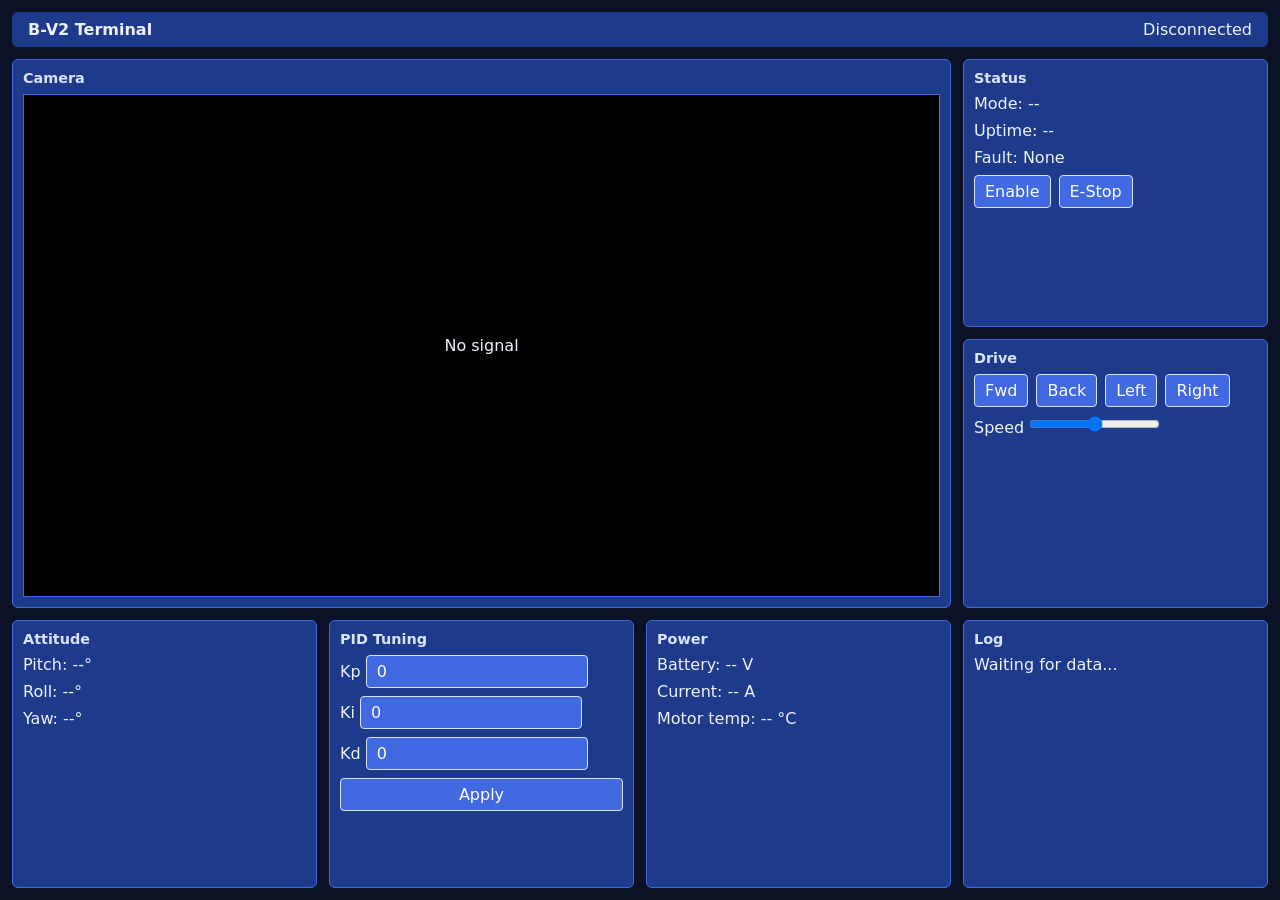
<file: index.html>
<!DOCTYPE html>
<html lang="en">
<head>
<meta charset="UTF-8">
<meta name="viewport" content="width=device-width, initial-scale=1">
<link rel="icon" type="image/x-icon" href="images\Leaning_Left.png">
<title>B-V2 Terminal</title>
<link rel="stylesheet" href="style.css">
</head>
<body>

<header>
  <strong>B-V2 Terminal</strong>
  <span id="conn">Disconnected</span>
</header>

<main>

  <section id="camera" class="panel">
    <h2>Camera</h2>
    <div class="feed">
      <!-- Replace with your stream, e.g. <img src="http://ROBOT_IP:8080/stream"> -->
      <span>No signal</span>
    </div>
  </section>

  <section id="status" class="panel">
    <h2>Status</h2>
    <div>Mode: <span>--</span></div>
    <div>Uptime: <span>--</span></div>
    <div>Fault: <span>None</span></div>
    <div class="row">
      <button>Enable</button>
      <button>E-Stop</button>
    </div>
  </section>

  <section id="drive" class="panel">
    <h2>Drive</h2>
    <div class="row">
      <button>Fwd</button>
      <button>Back</button>
      <button>Left</button>
      <button>Right</button>
    </div>
    <label>Speed <input type="range" min="0" max="100" value="50"></label>
  </section>

  <section id="attitude" class="panel">
    <h2>Attitude</h2>
    <div>Pitch: <span>--</span>°</div>
    <div>Roll: <span>--</span>°</div>
    <div>Yaw: <span>--</span>°</div>
  </section>

  <section id="pid" class="panel">
    <h2>PID Tuning</h2>
    <label>Kp <input type="number" step="0.01" value="0"></label>
    <label>Ki <input type="number" step="0.01" value="0"></label>
    <label>Kd <input type="number" step="0.01" value="0"></label>
    <button>Apply</button>
  </section>

  <section id="power" class="panel">
    <h2>Power</h2>
    <div>Battery: <span>--</span> V</div>
    <div>Current: <span>--</span> A</div>
    <div>Motor temp: <span>--</span> °C</div>
  </section>

  <section id="log" class="panel">
    <h2>Log</h2>
    <div>Waiting for data...</div>
  </section>

</main>

</body>
</html>
</file>
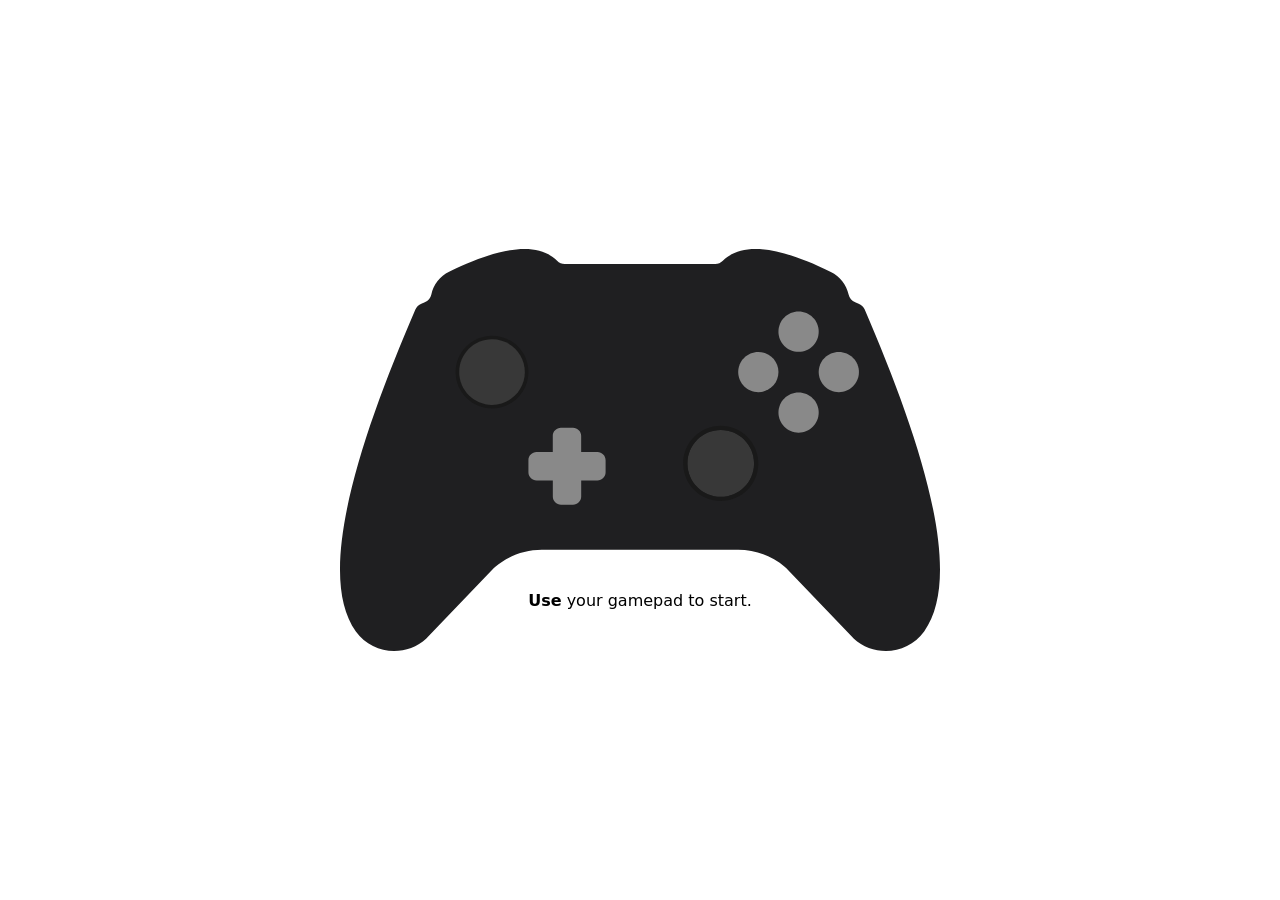
<file: hmi/libraries/gamepad-viewer/index.html>
<!DOCTYPE html>
<html lang="en">

<head>
	<meta charset="utf-8">
	<meta http-equiv="x-ua-compatible" content="ie=edge">
	<title>Gamepad Viewer</title>
	<meta name="description" content="Displays live status about gaming devices connected to your computer.">
	<meta name="viewport" content="width=device-width, initial-scale=1">
	<link rel="apple-touch-icon" sizes="180x180" href="apple-touch-icon.png">
	<link rel="icon" type="image/png" sizes="32x32" href="favicon-32x32.png">
	<link rel="icon" type="image/png" sizes="16x16" href="favicon-16x16.png">
	<link rel="manifest" href="site.webmanifest">
	<link rel="mask-icon" href="safari-pinned-tab.svg" color="#333333">
	<meta name="apple-mobile-web-app-title" content="Gamepad Viewer">
	<meta name="application-name" content="Gamepad Viewer">
	<meta name="msapplication-TileColor" content="#666666">
	<meta name="theme-color" content="#ffffff">

	<link rel="stylesheet" href="css/normalize.css">
	<link rel="stylesheet" href="css/main.css">
</head>

<body>
	<div id="unsupported">Sorry, but your browser does not support the <a target="_blank"
			href="https://developer.mozilla.org/docs/Web/API/Gamepad_API">Gamepad API</a>.</div>
	<div id="instructions" class="hidden">
		<p>Press <kbd>H</kbd> or <button type="button">click here</button> to read instructions.</p>
	</div>
	<div id="placeholder">
		<div id="placeholder-frame">
			<svg version="1.1" viewBox="0 0 549.3125 367.98749" xml:space="preserve" xmlns="http://www.w3.org/2000/svg"
				role="img">
				<title>Waiting for a gamepad</title>
				<defs>
					<clipPath id="a">
						<path d="m0 294.39h439.45v-294.39h-439.45v294.39z"></path>
					</clipPath>
				</defs>
				<g transform="matrix(1.25 0 0 -1.25 0 367.99)">
					<g clip-path="url(#a)">
						<g transform="translate(291.61 74.1)">
							<path
								d="m0 0c12.566-4e-3 24.723-4.474 34.3-12.61 0.226-0.192 0.443-0.396 0.649-0.61l49.151-51.259c0.15-0.151 0.299-0.301 0.46-0.451 15.29-14 39.54-11.75 51.669 5.11 30.55 42.46-4.5 145.09-43.609 235.94-0.845 1.916-2.417 3.417-4.37 4.17l-2.521 1c-2.458 0.96-4.272 3.089-4.83 5.67-1.569 7.229-6.358 13.343-13 16.6-40.389 19.86-65.7 21.27-79.109 8.13-1.479-1.499-3.485-2.36-5.591-2.4h-110.17c-2.127 0.035-4.154 0.908-5.64 2.43-13.4 13.14-38.71 11.73-79.1-8.13-6.642-3.257-11.431-9.371-13-16.6-0.542-2.585-2.345-4.726-4.8-5.7l-2.52-1c-1.963-0.765-3.537-2.285-4.37-4.22-39.1-90.78-74.15-193.43-43.6-235.89 12.13-16.89 36.39-19.09 51.669-5.11 0.161 0.14 0.31 0.29 0.461 0.451l49.15 51.259c0.206 0.214 0.423 0.418 0.65 0.61 9.576 8.136 21.733 12.606 34.299 12.61h143.77z"
								fill="#1f1f21"></path>
						</g>
						<g transform="translate(278.88 161.81)">
							<path
								d="m0 0c13.481 0 24.41-10.929 24.41-24.41 0-13.482-10.929-24.41-24.41-24.41s-24.41 10.928-24.41 24.41c0 13.481 10.929 24.41 24.41 24.41"
								fill="#383838"></path>
						</g>
						<g transform="translate(278.88 112.99)">
							<path
								d="m0 0c-13.481 0-24.41 10.929-24.41 24.41 0 13.482 10.929 24.41 24.41 24.41s24.41-10.928 24.41-24.41v-0.01c-6e-3 -13.477-10.932-24.4-24.41-24.4m0 51.92c-15.193 0-27.51-12.316-27.51-27.51 0-15.193 12.317-27.51 27.51-27.51 15.189 0 27.505 12.311 27.51 27.5 6e-3 15.194-12.307 27.515-27.5 27.52h-0.01z"
								fill="#191919"></path>
						</g>
						<g transform="translate(188.51 145.71)">
							<path
								d="m0 0h-11.88v11.87c0 3.314-2.686 6-6 6h-8.79c-3.313 0-6-2.686-6-6v-11.87h-11.84c-3.313 0-6-2.687-6-6v-8.79c0-3.314 2.687-6 6-6h11.87v-11.87c0-3.314 2.686-6 6-6h8.79c3.314 0 6 2.686 6 6v11.899h11.87c3.314 0 6 2.687 6 6v8.79c-0.016 3.311-2.71 5.982-6.02 5.971"
								fill="#898989"></path>
						</g>
						<g transform="translate(111.34 230.94)">
							<path
								d="m0 0c14.735 0 26.68-11.945 26.68-26.68s-11.945-26.68-26.68-26.68-26.68 11.945-26.68 26.68 11.945 26.68 26.68 26.68"
								fill="#191919"></path>
						</g>
						<g transform="translate(111.34 228.31)">
							<path
								d="m0 0c13.283 0 24.05-10.768 24.05-24.05 0-13.283-10.767-24.05-24.05-24.05-13.282 0-24.05 10.767-24.05 24.05 0 13.282 10.768 24.05 24.05 24.05"
								fill="#383838"></path>
						</g>
						<g transform="translate(306.39 219)">
							<path
								d="m0 0c8.141 0 14.74-6.599 14.74-14.74 0-8.14-6.599-14.74-14.74-14.74s-14.739 6.6-14.739 14.74c0 8.141 6.598 14.74 14.739 14.74"
								fill="#898989"></path>
						</g>
						<g id="a-button" transform="translate(335.87 189.37)">
							<path
								d="m0 0c8.141 0 14.74-6.599 14.74-14.74s-6.599-14.74-14.74-14.74-14.74 6.599-14.74 14.74 6.599 14.74 14.74 14.74"
								fill="#898989"></path>
						</g>
						<g transform="translate(335.87 248.63)">
							<path
								d="m0 0c8.141 0 14.74-6.6 14.74-14.74 0-8.141-6.599-14.74-14.74-14.74s-14.74 6.599-14.74 14.74c0 8.14 6.599 14.74 14.74 14.74"
								fill="#898989"></path>
						</g>
						<g transform="translate(365.35 219)">
							<path
								d="m0 0c8.141 0 14.74-6.599 14.74-14.74 0-8.14-6.599-14.74-14.74-14.74s-14.739 6.6-14.739 14.74c0 8.141 6.598 14.74 14.739 14.74"
								fill="#898989"></path>
						</g>
					</g>
				</g>
			</svg>
			<div id="placeholder-instructions"><strong>Use</strong> your gamepad to start.</div>
		</div>
	</div>
	<div id="gamepad"></div>
	<div id="overlay" class="hidden">
		<span id="gamepad-id">
			<label for="gamepad-id">Gamepad</label>
			<select name="gamepad-id">
				<option value="auto">Auto</option>
			</select>
		</span>
		<span id="skin">
			<label for="skin">Skin</label>
			<select name="skin">
				<option value="auto">Auto</option>
				<option value="ds4">DualShock 4</option>
				<option value="dualsense">DualSense</option>
				<option value="xbox-one">Xbox One</option>
				<option value="debug">Debug</option>
			</select>
		</span>
		<span id="background">
			<label for="background">Background</label>
			<select name="background">
				<option value="transparent">Transparent</option>
				<option value="checkered">Checkered</option>
				<option value="dimgrey">Grey</option>
				<option value="black">Black</option>
				<option value="white">White</option>
				<option value="lime">Lime</option>
				<option value="magenta">Magenta</option>
			</select>
		</span>
		<span id="color" class="hidden">
			<label for="color">Color</label>
			<select name="color">
				<option value="">Default</option>
			</select>
		</span>
		<span id="triggers" class="hidden">
			<label for="triggers">Triggers</label>
			<select name="triggers">
				<option value="opacity">Opacity</option>
				<option value="meter">Meter</option>
			</select>
		</span>
	</div>
	<div id="help-popout">
		<h2>Help</h2>

		<h3>Instructions</h3>
		<p>Press any of your gamepad buttons, however briefly, or push a stick past half its travel. If your gamepad is
			supported, it shows up right away, and rumbles once to confirm.</p>

		<h3>Detected Controllers</h3>
		<table>
			<thead>
				<tr>
					<th>Index</th>
					<th>Controller ID</th>
				</tr>
			</thead>
			<tbody id="gamepad-list">
				<tr>
					<td colspan="2">No gamepad detected.</td>
				</tr>
			</tbody>
		</table>

		<h3>Keyboard shortcuts</h3>
		<table>
			<thead>
				<tr>
					<th>Key</th>
					<th>Action</th>
				</tr>
			</thead>
			<tbody>
				<tr>
					<th><kbd>+</kbd></th>
					<td>Zoom in</td>
				</tr>
				<tr>
					<th><kbd>-</kbd></th>
					<td>Zoom out</td>
				</tr>
				<tr>
					<th><kbd>0</kbd></th>
					<td>Reset zoom to 100%</td>
				</tr>
				<tr>
					<th><kbd>5</kbd></th>
					<td>Adjust zoom automatically to window</td>
				</tr>
				<tr>
					<th><kbd>B</kbd></th>
					<td>Change background style</td>
				</tr>
				<tr>
					<th><kbd>C</kbd></th>
					<td>Change active gamepad color</td>
				</tr>
				<tr>
					<th><kbd>D</kbd></th>
					<td>Toggle debug mode for active gamepad</td>
				</tr>
				<tr>
					<th><kbd>H</kbd></th>
					<td>Toggle this help menu</td>
				</tr>
				<tr>
					<th><kbd>T</kbd></th>
					<td>Toggle triggers meter mode</td>
				</tr>
				<tr>
					<th><kbd>Delete</kbd>, <kbd>Escape</kbd></th>
					<td>Clear active gamepad</td>
				</tr>
			</tbody>
		</table>

		<h3>Credits</h3>
		<p>All information and source code can be found on GitHub at <a target="_blank"
				href="https://github.com/e7d/gamepad-viewer">e7d/gamepad-viewer</a>.</p>
	</div>

	<script src="js/gamepad.js"></script>
</body>

</html>
</file>
<file: style.css>
:root {
    --blue: #4169e1;        /* royal blue */
    --blue-dark: #1e3a8a;
    --blue-light: #dbe4ff;
    --bg: #0b1226;
    --text: #eef2ff;
    --gap: 12px;
  }

  * { box-sizing: border-box; margin: 0; padding: 0; }

  html, body { height: 100%; }

  body {
    font-family: system-ui, sans-serif;
    background: var(--bg);
    color: var(--text);
    display: grid;
    grid-template-rows: auto 1fr;
    gap: var(--gap);
    padding: var(--gap);
  }

  header {
    display: flex;
    justify-content: space-between;
    align-items: center;
    background: var(--blue-dark);
    padding: 8px 16px;
    border-radius: 6px;
  }

  /* ---- Main grid ---- */
  main {
    display: grid;
    gap: var(--gap);
    min-height: 0;
    grid-template-columns: repeat(4, 1fr);
    grid-template-rows: repeat(3, 1fr);
    grid-template-areas:
      "camera camera camera status"
      "camera camera camera drive"
      "attitude pid power log";
  }

  .panel {
    background: var(--blue-dark);
    border: 1px solid var(--blue);
    border-radius: 6px;
    padding: 10px;
    display: flex;
    flex-direction: column;
    gap: 8px;
    min-height: 0;
    overflow: auto;
  }

  .panel h2 { font-size: 0.9rem; color: var(--blue-light); }

  #camera   { grid-area: camera; }
  #status   { grid-area: status; }
  #drive    { grid-area: drive; }
  #attitude { grid-area: attitude; }
  #pid      { grid-area: pid; }
  #power    { grid-area: power; }
  #log      { grid-area: log; }

  .feed {
    flex: 1;
    min-height: 0;
    background: #000;
    border: 1px solid var(--blue);
    display: flex;
    align-items: center;
    justify-content: center;
  }
  .feed img, .feed video { width: 100%; height: 100%; object-fit: contain; }

  button, input, select {
    font: inherit;
    padding: 6px 10px;
    background: var(--blue);
    color: #fff;
    border: 1px solid var(--blue-light);
    border-radius: 4px;
  }
  button { cursor: pointer; }
  input[type="range"] { padding: 0; }

  .row { display: flex; gap: 8px; align-items: center; flex-wrap: wrap; }

  /* ---- Tablet / phone ---- */
  @media (max-width: 900px) {
    body { height: auto; }
    main {
      grid-template-columns: 1fr 1fr;
      grid-template-rows: auto;
      grid-template-areas:
        "camera camera"
        "status drive"
        "attitude pid"
        "power log";
    }
    #camera { min-height: 260px; }
    .panel { min-height: 140px; }
  }
</file>
<file: hmi/libraries/gamepad-viewer/css/main.css>
:root {
    --gv-ink: oklch(0.96 0.005 250);
    --gv-ink-muted: oklch(0.74 0.012 250);
    --gv-surface: oklch(0.2 0.012 250 / 0.92);
    --gv-surface-raised: oklch(0.27 0.014 250);
    --gv-surface-hover: oklch(0.31 0.015 250);
    --gv-border: oklch(1 0 0 / 0.12);
    --gv-border-strong: oklch(1 0 0 / 0.2);
    --gv-accent: oklch(0.82 0.27 145);
    --gv-accent-ring: oklch(0.82 0.27 145 / 0.4);
    --gv-radius: 12px;
    --gv-radius-sm: 8px;
    --gv-halo: white;
    --gv-shadow: 0 12px 34px oklch(0 0 0 / 0.5), 0 3px 10px oklch(0 0 0 / 0.4);
}

body {
    background: transparent;
    font-family: system-ui, sans-serif;
    height: 100vh;
    overflow: hidden;
}

.hidden {
    display: none;
}

#unsupported {
    display: none;
    text-align: center;
    width: 100vw;
    margin: 60px 0;
}

body.unsupported #unsupported {
    display: block;
}

#instructions {
    position: fixed;
    top: 0;
    left: 0;
    height: auto;
    line-height: 2em;
    text-align: center;
    width: 100vw;
}

#instructions button {
    padding: 0;
    border: none;
    background: none;
    font: inherit;
    color: inherit;
    text-decoration: underline;
    cursor: pointer;
}

@keyframes press-button {
    0% {
        fill: #898989;
        filter: drop-shadow(0 0 5px rgb(0 229 48 / 0));
    }

    7% {
        fill: #898989;
        filter: drop-shadow(0 0 5px rgb(0 229 48 / 0));
    }

    10% {
        fill: #00e530;
        filter: drop-shadow(0 0 5px rgb(0 229 48 / 0.4));
    }

    17% {
        fill: #00e530;
        filter: drop-shadow(0 0 5px rgb(0 229 48 / 0.4));
    }

    20% {
        fill: #898989;
        filter: drop-shadow(0 0 5px rgb(0 229 48 / 0));
    }

    27% {
        fill: #898989;
        filter: drop-shadow(0 0 5px rgb(0 229 48 / 0));
    }

    30% {
        fill: #00e530;
        filter: drop-shadow(0 0 5px rgb(0 229 48 / 0.4));
    }

    37% {
        fill: #00e530;
        filter: drop-shadow(0 0 5px rgb(0 229 48 / 0.4));
    }

    40% {
        fill: #898989;
        filter: drop-shadow(0 0 5px rgb(0 229 48 / 0));
    }

    100% {
        fill: #898989;
        filter: drop-shadow(0 0 5px rgb(0 229 48 / 0));
    }
}

#placeholder {
    position: fixed;
    top: 0;
    left: 0;
    width: 100vw;
    height: 100vh;
    pointer-events: none;
}

#placeholder-frame {
    position: absolute;
    left: 50%;
    top: 50%;
    transform: translate(-50%, -50%);
}

#placeholder svg {
    display: block;
    width: min(90vw, 600px, (100vh - 240px) * (549.3125 / 367.98749));
    height: auto;
}

#placeholder-instructions {
    position: absolute;
    bottom: 10%;
    left: 50%;
    transform: translateX(-50%);
    width: max-content;
    paint-order: stroke fill;
    -webkit-text-stroke: 2px var(--gv-halo);
}

#placeholder #a-button path {
    animation: press-button 5s linear infinite;
}

#gamepad {
    background-position: center;
    background-repeat: no-repeat;
    background-size: contain;
    left: 50%;
    position: absolute;
    top: 50%;
    transform: translate(-50%, -50%);
}

#overlay {
    position: fixed;
    left: 50%;
    bottom: 20px;
    transform: translateX(-50%);
    display: flex;
    flex-wrap: wrap;
    align-items: flex-end;
    justify-content: center;
    gap: 4px;
    width: max-content;
    max-width: calc(100vw - 32px);
    padding: 12px 14px;
    background: var(--gv-surface);
    border: 1px solid var(--gv-border);
    border-radius: var(--gv-radius);
    box-shadow: var(--gv-shadow);
    backdrop-filter: blur(12px);
    -webkit-backdrop-filter: blur(12px);
}

#overlay.hidden {
    display: none;
}

#overlay > span {
    display: flex;
    flex-direction: column;
    gap: 6px;
    padding: 0 6px;
}

#overlay > span.hidden {
    display: none;
}

#overlay label {
    padding-left: 2px;
    font-size: 10px;
    font-weight: 600;
    letter-spacing: 0.06em;
    text-transform: uppercase;
    color: var(--gv-ink-muted);
}

#overlay select {
    appearance: none;
    -webkit-appearance: none;
    padding: 7px 32px 7px 11px;
    font: inherit;
    font-size: 13px;
    color: var(--gv-ink);
    background-color: var(--gv-surface-raised);
    background-image: url("data:image/svg+xml,%3Csvg xmlns='http://www.w3.org/2000/svg' width='12' height='12' viewBox='0 0 24 24' fill='none' stroke='%23aeb4be' stroke-width='2.5' stroke-linecap='round' stroke-linejoin='round'%3E%3Cpath d='M6 9l6 6 6-6'/%3E%3C/svg%3E");
    background-repeat: no-repeat;
    background-position: right 10px center;
    border: 1px solid var(--gv-border);
    border-radius: var(--gv-radius-sm);
    cursor: pointer;
    transition:
        border-color 120ms ease,
        background-color 120ms ease,
        box-shadow 120ms ease;
}

#overlay select:hover {
    border-color: var(--gv-border-strong);
    background-color: var(--gv-surface-hover);
}

#overlay select:focus-visible {
    outline: none;
    border-color: var(--gv-accent);
    box-shadow: 0 0 0 3px var(--gv-accent-ring);
}

#help-popout {
    position: fixed;
    left: 50%;
    top: 50%;
    transform: translate(-50%, -50%);
    display: none;
    box-sizing: border-box;
    width: min(600px, calc(100vw - 32px));
    max-height: calc(100vh - 48px);
    overflow-y: auto;
    padding: 28px 32px;
    color: var(--gv-ink);
    font-size: 14px;
    line-height: 1.6;
    background: var(--gv-surface);
    border: 1px solid var(--gv-border);
    border-radius: var(--gv-radius);
    box-shadow: var(--gv-shadow);
    backdrop-filter: blur(16px);
    -webkit-backdrop-filter: blur(16px);
    scrollbar-width: thin;
    scrollbar-color: var(--gv-border-strong) transparent;
}

#help-popout.active {
    display: block;
}

#help-popout::-webkit-scrollbar {
    width: 10px;
}

#help-popout::-webkit-scrollbar-thumb {
    background: var(--gv-border-strong);
    border: 3px solid transparent;
    background-clip: padding-box;
    border-radius: 999px;
}

#help-popout h2 {
    margin: 0 0 0.25em;
    font-size: 1.5rem;
    letter-spacing: -0.01em;
}

#help-popout h3 {
    margin: 2em 0 0.75em;
    font-size: 0.8rem;
    font-weight: 600;
    letter-spacing: 0.08em;
    text-transform: uppercase;
    color: var(--gv-ink-muted);
}

#help-popout p {
    margin: 0 0 1em;
    max-width: 60ch;
    color: var(--gv-ink);
}

#help-popout p:last-child {
    margin-bottom: 0;
}

#help-popout a {
    color: var(--gv-accent);
    text-decoration: none;
}

#help-popout a:hover {
    text-decoration: underline;
}

#help-popout a:focus-visible {
    outline: 2px solid var(--gv-accent);
    outline-offset: 2px;
    border-radius: 2px;
}

#help-popout table {
    border-collapse: collapse;
    width: 100%;
}

#help-popout th,
#help-popout td {
    padding: 10px 12px;
    text-align: left;
    vertical-align: middle;
}

#help-popout thead th {
    font-size: 0.7rem;
    font-weight: 600;
    letter-spacing: 0.06em;
    text-transform: uppercase;
    color: var(--gv-ink-muted);
    border-bottom: 1px solid var(--gv-border-strong);
}

#help-popout tbody td,
#help-popout tbody th {
    border-top: 1px solid var(--gv-border);
    font-weight: 400;
}

#help-popout tbody tr:first-child td,
#help-popout tbody tr:first-child th {
    border-top: none;
}

kbd {
    display: inline-block;
    min-width: 1.2em;
    padding: 0.15em 0.55em;
    font-family: ui-monospace, monospace;
    font-size: 12px;
    font-weight: 600;
    line-height: 1.5;
    text-align: center;
    color: var(--gv-ink);
    background: var(--gv-surface-raised);
    border: 1px solid var(--gv-border-strong);
    border-radius: 6px;
    box-shadow: 0 1.5px 0 oklch(0 0 0 / 0.4);
}

kbd + kbd {
    margin-left: 0.3em;
}

kbd[title],
.key[title] {
    cursor: help;
}

body.unsupported #instructions,
body.unsupported #placeholder,
body.unsupported #gamepad {
    display: none;
}

@media (prefers-reduced-motion: reduce) {
    #overlay select {
        transition: none;
    }
}
</file>
